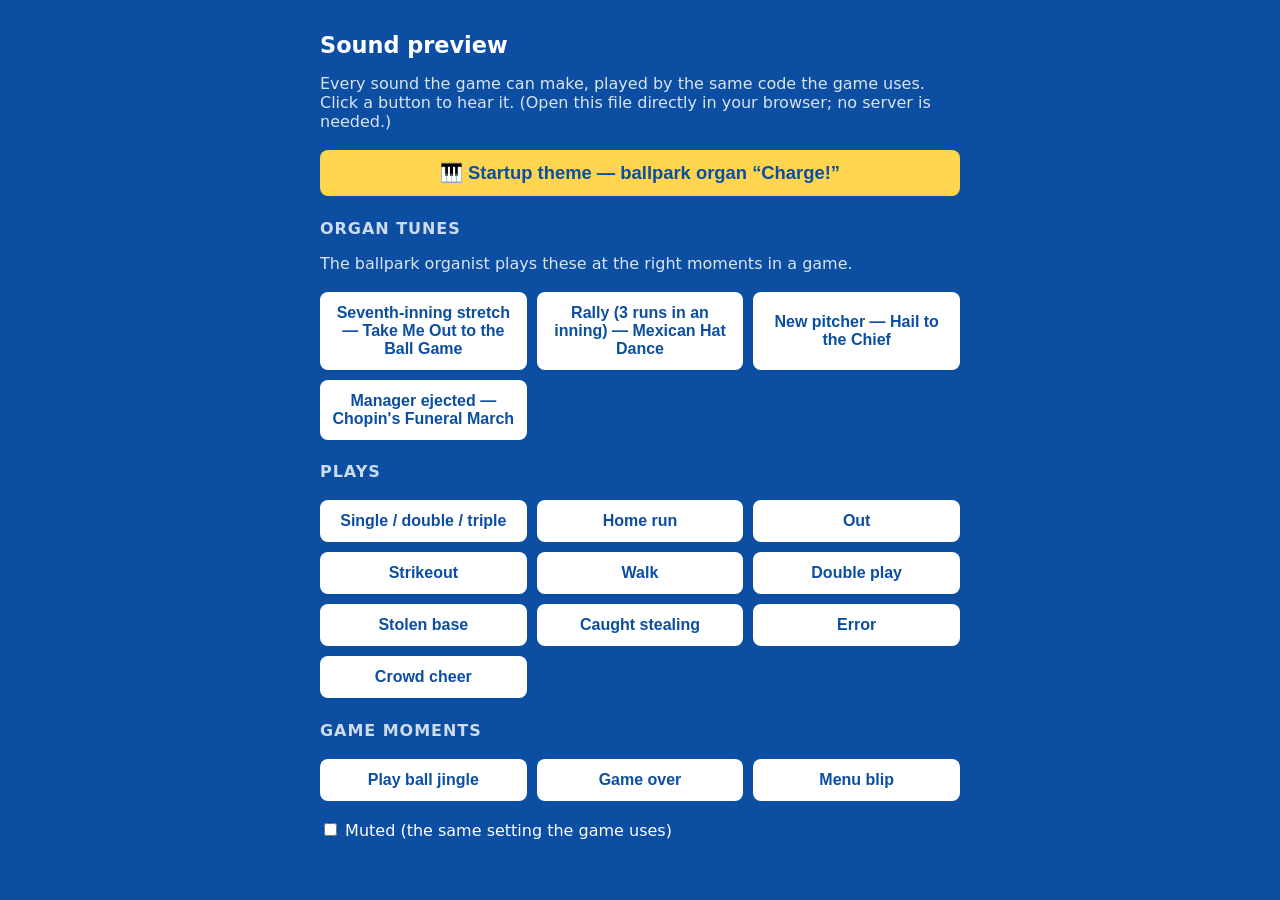
<file: tools/sound-preview.html>
<!DOCTYPE html>
<html lang="en">
<head>
    <meta charset="utf-8" />
    <meta name="viewport" content="width=device-width, initial-scale=1" />
    <title>MiniLeague Baseball — sound preview</title>
    <style>
        body { font-family: system-ui, sans-serif; max-width: 640px; margin: 2rem auto; padding: 0 1rem; background: #0b4ea2; color: #fff; }
        h1 { font-size: 1.4rem; }
        p { opacity: 0.85; }
        .grid { display: grid; grid-template-columns: repeat(auto-fill, minmax(190px, 1fr)); gap: 10px; margin: 1.2rem 0; }
        button { padding: 12px 10px; font-size: 1rem; border: 0; border-radius: 8px; cursor: pointer; background: #fff; color: #0b4ea2; font-weight: 600; }
        button:hover { background: #ffd54f; }
        button.theme { grid-column: 1 / -1; background: #ffd54f; font-size: 1.15rem; }
        h2 { font-size: 1rem; margin: 1.4rem 0 0; opacity: 0.8; letter-spacing: 0.06em; text-transform: uppercase; }
        label { display: block; margin-top: 1rem; }
    </style>
</head>
<body>
    <h1>Sound preview</h1>
    <p>
        Every sound the game can make, played by the same code the game uses. Click a button to hear it.
        (Open this file directly in your browser; no server is needed.)
    </p>

    <div class="grid">
        <button class="theme" data-sound="organ">🎹 Startup theme — ballpark organ “Charge!”</button>
    </div>

    <h2>Organ tunes</h2>
    <p>The ballpark organist plays these at the right moments in a game.</p>
    <div class="grid">
        <button data-sound="stretch">Seventh-inning stretch — Take Me Out to the Ball Game</button>
        <button data-sound="rally">Rally (3 runs in an inning) — Mexican Hat Dance</button>
        <button data-sound="entrance">New pitcher — Hail to the Chief</button>
        <button data-sound="funeral">Manager ejected — Chopin's Funeral March</button>
    </div>

    <h2>Plays</h2>
    <div class="grid">
        <button data-sound="hit">Single / double / triple</button>
        <button data-sound="homerun">Home run</button>
        <button data-sound="out">Out</button>
        <button data-sound="strikeout">Strikeout</button>
        <button data-sound="walk">Walk</button>
        <button data-sound="doubleplay">Double play</button>
        <button data-sound="steal">Stolen base</button>
        <button data-sound="caught">Caught stealing</button>
        <button data-sound="error">Error</button>
        <button data-sound="cheer">Crowd cheer</button>
    </div>

    <h2>Game moments</h2>
    <div class="grid">
        <button data-sound="playball">Play ball jingle</button>
        <button data-sound="gameover">Game over</button>
        <button data-sound="blip">Menu blip</button>
    </div>

    <label><input type="checkbox" id="mute" /> Muted (the same setting the game uses)</label>

    <script src="../src/MiniLeague.Web/wwwroot/js/sound.js"></script>
    <script>
        const mute = document.getElementById('mute');
        mute.checked = window.mlbSound.isMuted();
        mute.addEventListener('change', () => window.mlbSound.setMuted(mute.checked));
        document.querySelectorAll('button[data-sound]').forEach(b =>
            b.addEventListener('click', () => window.mlbSound.play(b.dataset.sound)));
    </script>
</body>
</html>
</file>
